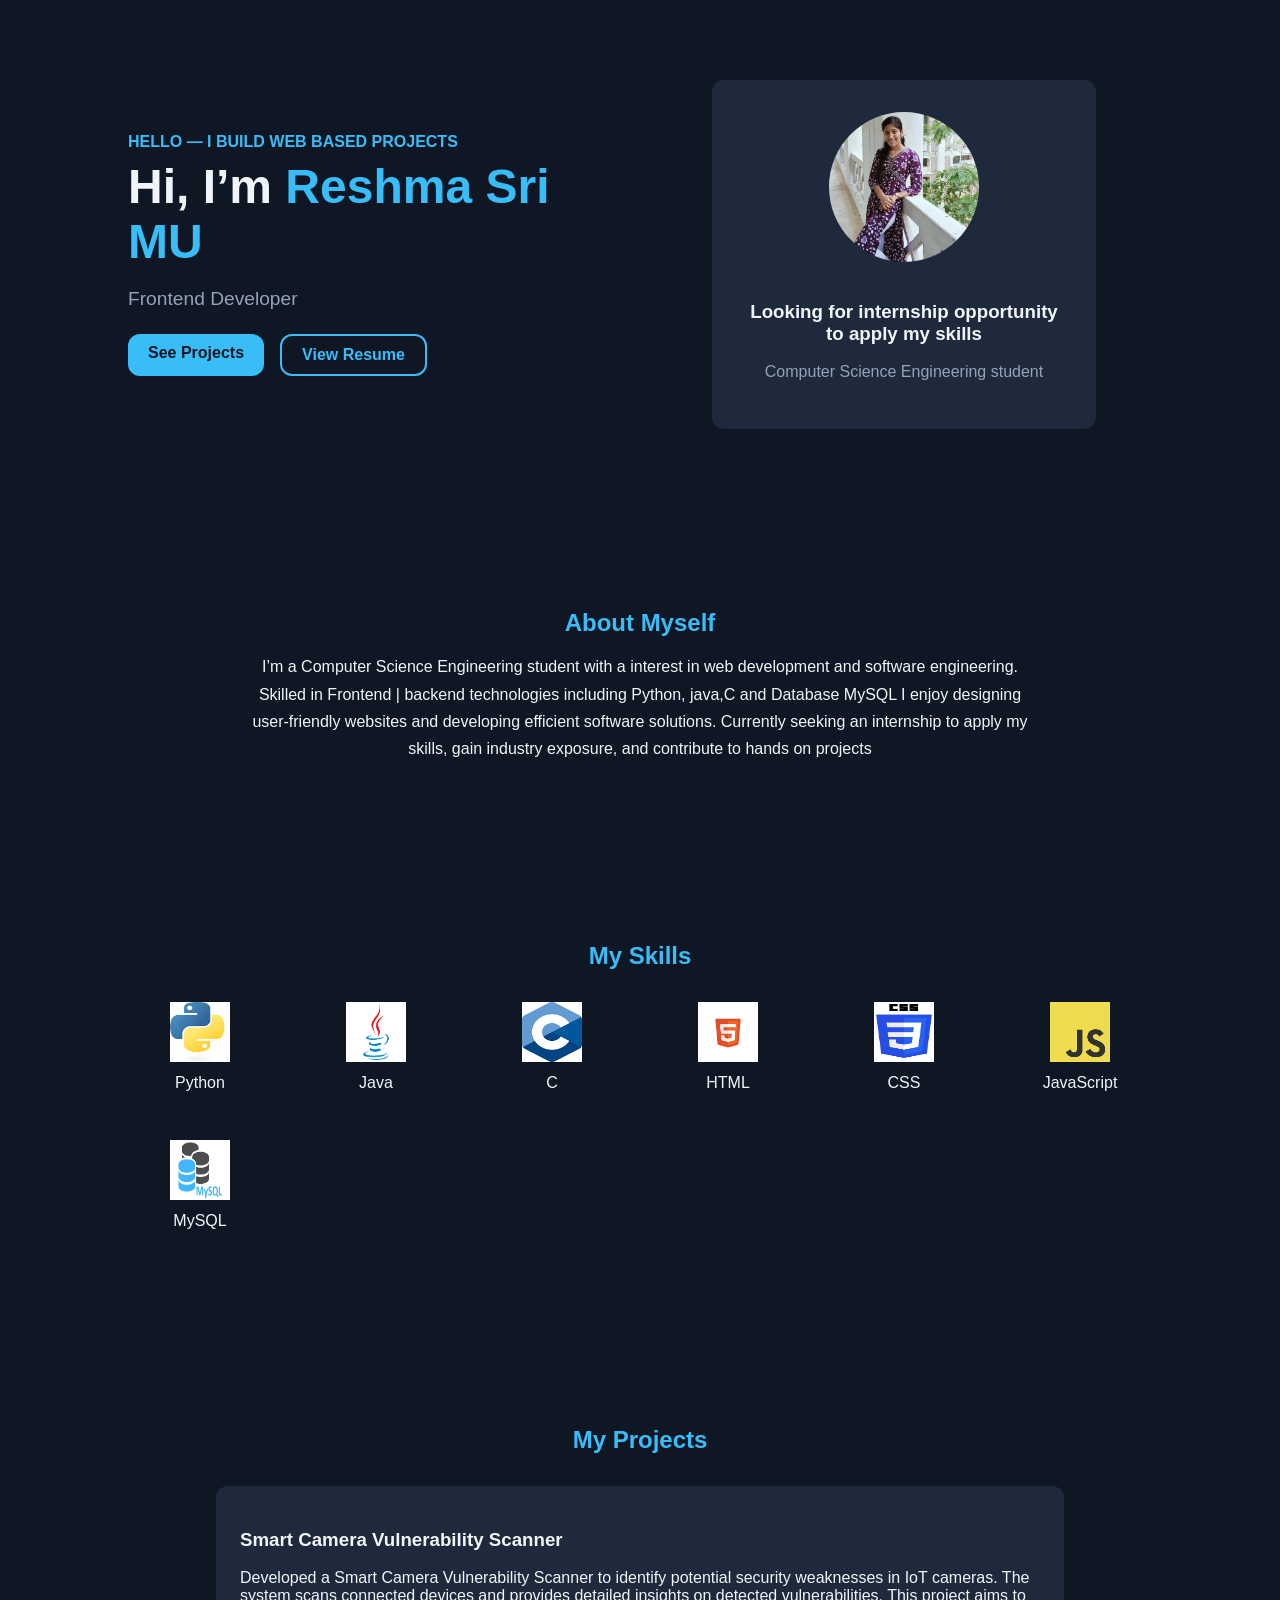
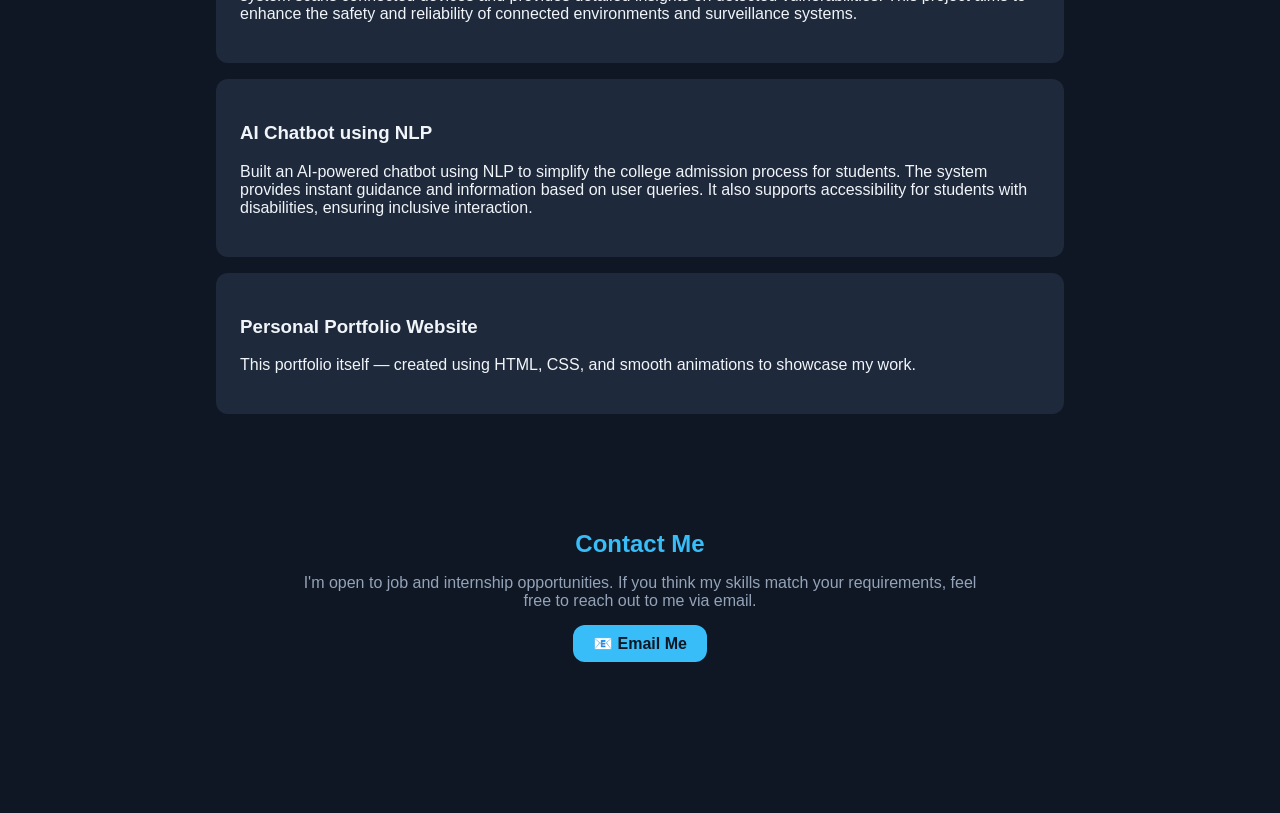
<file: index.html>
<!doctype html>
<html lang="en">
<head>
  <meta charset="utf-8" />
  <meta name="viewport" content="width=device-width,initial-scale=1.0" />
  <title>Reshma Sri MU — Portfolio</title>
  <link rel="stylesheet" href="style.css" />
</head>
<body>

  <!-- HERO SECTION -->
  <section class="hero" id="home">
    <div class="hero-left">
      <div class="eyebrow">HELLO — I BUILD WEB based projects</div>
      <h1 class="title">Hi, I’m <span class="accent">Reshma Sri MU</span></h1>
      <p class="subtitle">Frontend Developer</p>
      <div class="cta-row">
        <a class="btn" href="#projects">See Projects</a>
        <a class="btn secondary" href="resume.html">View Resume</a>
      </div>
    </div>

    <div class="hero-right">
      <div class="card">
        <div class="avatar"><img src="assets/icons/reshma.jpg"></div>
  <h3>Looking for internship opportunity to apply my skills</h3>
        <p style="color:var(--muted)">Computer Science Engineering student</p>
      </div>
    </div>
  </section>

  <!-- ABOUT SECTION -->
  <section id="about">
    <div class="about">
      <h2>About Myself</h2>
      <p>
       I’m a Computer Science Engineering student with a interest in web development and software engineering. 
       Skilled in Frontend | backend technologies including Python, java,C and Database MySQL
       I enjoy designing user-friendly websites and developing efficient software solutions.
        Currently seeking an internship to apply my skills, gain industry exposure, and contribute to hands on projects
      </p>
    </div>
  </section>

  <!-- SKILLS SECTION -->
  <section id="skills">
    <div class="skills">
      <h2>My Skills</h2>
      <div class="skills-grid">
        <div class="skill"><img src="assets/icons/python.png" alt="Python"><p>Python</p></div>
        <div class="skill"><img src="assets/icons/java.png" alt="Java"><p>Java</p></div>
        <div class="skill"><img src="assets/icons/c.png" alt="C"><p>C</p></div>
        <div class="skill"><img src="assets/icons/html.png" alt="HTML"><p>HTML</p></div>
        <div class="skill"><img src="assets/icons/css.png" alt="CSS"><p>CSS</p></div>
        <div class="skill"><img src="assets/icons/js.png" alt="JavaScript"><p>JavaScript</p></div>
        <div class="skill"><img src="assets/icons/sql.png" alt="MySQL"><p>MySQL</p></div>
      </div>
    </div>
  </section>

  <!-- PROJECTS SECTION -->
  <section id="projects">
    <div class="projects">
      <h2>My Projects</h2>

      <div class="project-card">
        <h3>Smart Camera Vulnerability Scanner</h3>
        <p>Developed a Smart Camera Vulnerability Scanner to identify potential security weaknesses in IoT cameras.
The system scans connected devices and provides detailed insights on detected vulnerabilities.
This project aims to enhance the safety and reliability of connected environments and surveillance systems.</p>
      </div>

      <div class="project-card">
        <h3>AI Chatbot using NLP</h3>
        <p>Built an AI-powered chatbot using NLP to simplify the college admission process for students.
          The system provides instant guidance and information based on user queries.
It also supports accessibility for students with disabilities, ensuring inclusive interaction.</p>
      </div>

      <div class="project-card">
        <h3>Personal Portfolio Website</h3>
        <p>This portfolio itself — created using HTML, CSS, and smooth animations to showcase my work.</p>
      </div>


<!-- CONTACT SECTION -->
  <section id="contact">
    <div class="contact">
      <h2>Contact Me</h2>
      <p>
        I'm open to job and internship opportunities.
        If you think my skills match your requirements,
        feel free to reach out to me via email.
      </p>
      <!-- Replace your actual email below -->
      <a href="mailto:reshmasri042@gmail.com" class="btn">📧 Email Me</a>
    </div>
  </section>

</body>
</html>
</file>
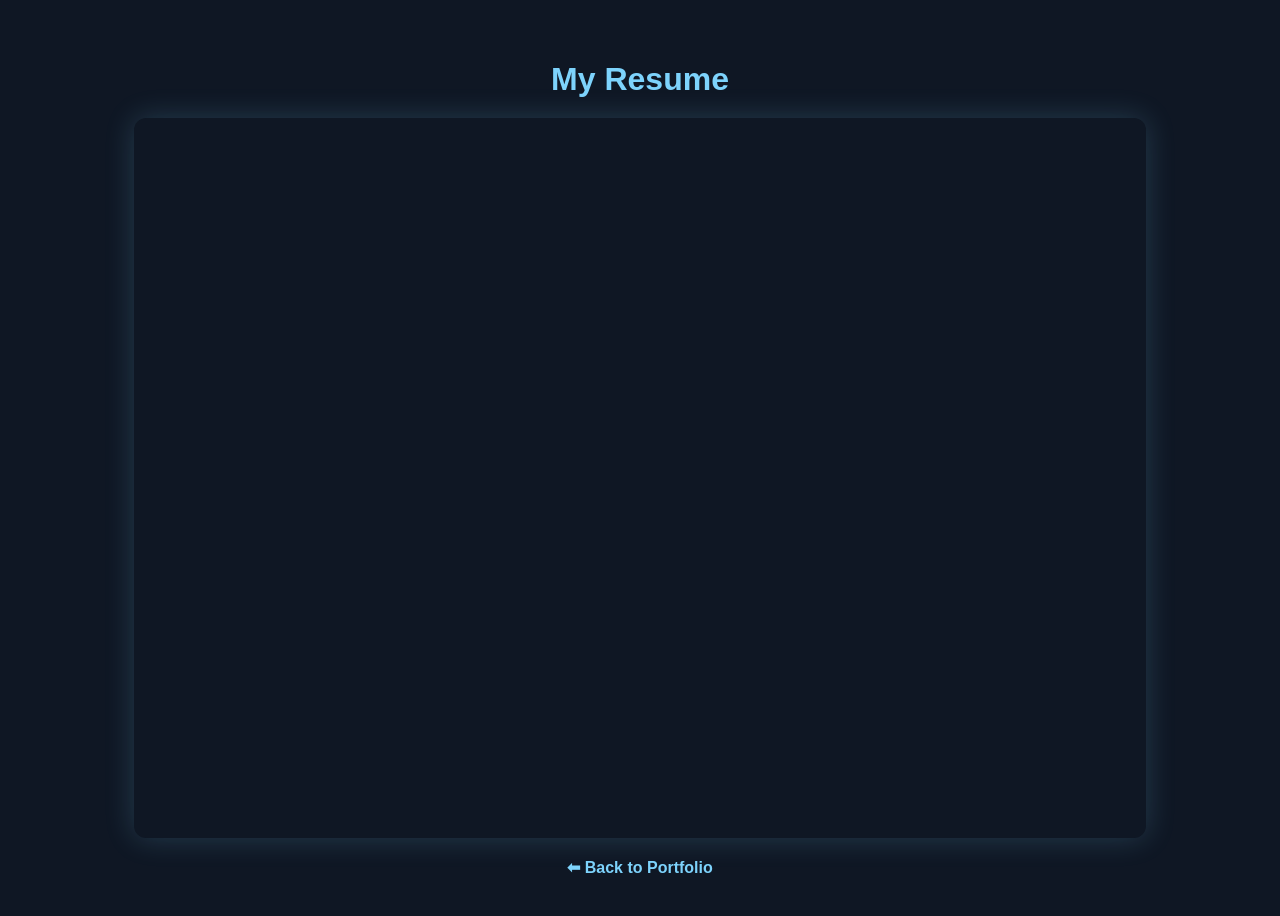
<file: resume.html>
<!doctype html>
<html lang="en">
<head>
  <meta charset="UTF-8">
  <meta name="viewport" content="width=device-width,initial-scale=1">
  <title>Reshma Sri MU — Resume</title>
  <style>
    body {
      background:#0f1724;
      color:#e6eef8;
      font-family:Inter, sans-serif;
      display:flex;
      flex-direction:column;
      align-items:center;
      justify-content:center;
      height:100vh;
      text-align:center;
    }
    h1 {color:#7dd3fc;margin-bottom:20px;}
    iframe {
      width:80%;
      height:80vh;
      border:none;
      border-radius:12px;
      box-shadow:0 0 30px rgba(125,211,252,0.2);
    }
    a {
      margin-top:20px;
      color:#7dd3fc;
      text-decoration:none;
      font-weight:600;
    }
    a:hover{text-decoration:underline;}
  </style>
</head>
<body>
  <h1>My Resume</h1>
  <iframe src="assets/ReshmaSriMUresume.pdf"></iframe>
  <a href="index.html">⬅ Back to Portfolio</a>
</body>
</html>
</file>
<file: style.css>
/* -------------------- ROOT & BASE -------------------- */
:root {
  --bg: #0f1724;
  --text: #f1f5f9;
  --accent: #38bdf8;
  --card-bg: #1e293b;
  --muted: #94a3b8;
  --radius: 12px;
}

body {
  margin: 0;
  padding: 0;
  font-family: "Poppins", sans-serif;
  background: var(--bg);
  color: var(--text);
  overflow-x: hidden;
}

a {
  text-decoration: none;
  color: var(--accent);
  transition: 0.3s ease;
}
a:hover {
  color: #7dd3fc;
}

/* -------------------- HERO SECTION -------------------- */
.hero {
  display: flex;
  justify-content: space-between;
  align-items: center;
  padding: 80px 10%;
  flex-wrap: wrap;
  gap: 2rem;
}

.hero-left {
  flex: 1;
  min-width: 280px;
}

.hero-right {
  flex: 1;
  display: flex;
  justify-content: center;
}

.eyebrow {
  color: var(--accent);
  font-weight: 600;
  text-transform: uppercase;
  margin-bottom: 0.5rem;
}

.title {
  font-size: 3rem;
  margin: 0.5rem 0;
}

.accent {
  color: var(--accent);
}

.subtitle {
  font-size: 1.2rem;
  color: var(--muted);
  margin-bottom: 1.5rem;
}

.cta-row {
  display: flex;
  gap: 1rem;
}

.btn {
  background: var(--accent);
  color: var(--bg);
  padding: 10px 20px;
  border-radius: var(--radius);
  font-weight: 600;
}

.btn.secondary {
  background: transparent;
  color: var(--accent);
  border: 2px solid var(--accent);
}

.card {
  background: var(--card-bg);
  padding: 2rem;
  border-radius: var(--radius);
  text-align: center;
  max-width: 320px;
}

.avatar img {
  width: 150px;
  height: 150px;
  border-radius: 50%;
  object-fit: cover;
  margin-bottom: 1rem;
}

/* -------------------- ABOUT SECTION -------------------- */
.about {
  padding: 80px 10%;
  text-align: center;
}

.about h2 {
  color: var(--accent);
  margin-bottom: 1rem;
}

.about p {
  max-width: 800px;
  margin: 0 auto;
  line-height: 1.7;
}

/* -------------------- SKILLS SECTION -------------------- */
.skills {
  padding: 80px 10%;
  text-align: center;
}

.skills h2 {
  color: var(--accent);
  margin-bottom: 2rem;
}

.skills-grid {
  display: grid;
  grid-template-columns: repeat(auto-fit, minmax(120px, 1fr));
  gap: 2rem;
  justify-items: center;
}

.skill img {
  width: 60px;
  height: 60px;
}

.skill p {
  margin-top: 0.5rem;
}

/* -------------------- PROJECTS SECTION -------------------- */
.projects {
  padding: 80px 10%;
  text-align: center;
}

.projects h2 {
  color: var(--accent);
  margin-bottom: 2rem;
}

.project-card {
  background: var(--card-bg);
  border-radius: var(--radius);
  padding: 1.5rem;
  margin: 1rem auto;
  max-width: 800px;
  text-align: left;
}

/* -------------------- CONTACT SECTION -------------------- */
.contact {
  padding: 80px 10%;
  text-align: center;
}

.contact h2 {
  color: var(--accent);
  margin-bottom: 1rem;
}

.contact p {
  max-width: 700px;
  margin: 0 auto 1.5rem;
  color: var(--muted);
}

.contact .btn {
  background: var(--accent);
  color: var(--bg);
}

/* -------------------- RESPONSIVE DESIGN -------------------- */

/* --- Tablet (<= 900px) --- */
@media (max-width: 900px) {
  .hero {
    flex-direction: column;
    text-align: center;
  }

  .hero-right {
    margin-top: 2rem;
  }

  .title {
    font-size: 2.3rem;
  }
}

/* --- Mobile (<= 768px) --- */
@media (max-width: 768px) {
  .hero {
    flex-direction: column;
    align-items: center;
    text-align: center;
    padding: 60px 5%;
  }

  .hero-left,
  .hero-right {
    width: 100%;
  }

  .card {
    width: 90%;
    max-width: 320px;
  }

  .title {
    font-size: 1.8rem;
  }

  .subtitle {
    font-size: 1rem;
  }

  img {
    max-width: 100%;
    height: auto;
  }

  .about,
  .skills,
  .projects,
  .contact {
    padding: 60px 5%;
  }

  .skills-grid {
    grid-template-columns: repeat(2, 1fr);
  }

  .project-card {
    padding: 1rem;
  }
}

/* --- Extra small screens (<= 480px) --- */
@media (max-width: 480px) {
  .title {
    font-size: 1.6rem;
  }

  .subtitle {
    font-size: 0.95rem;
  }

  .eyebrow {
    font-size: 0.9rem;
  }
}

/* Prevent sideways scroll on all screens */
html, body {
  width: 100%;
  overflow-x: hidden;
}
</file>
